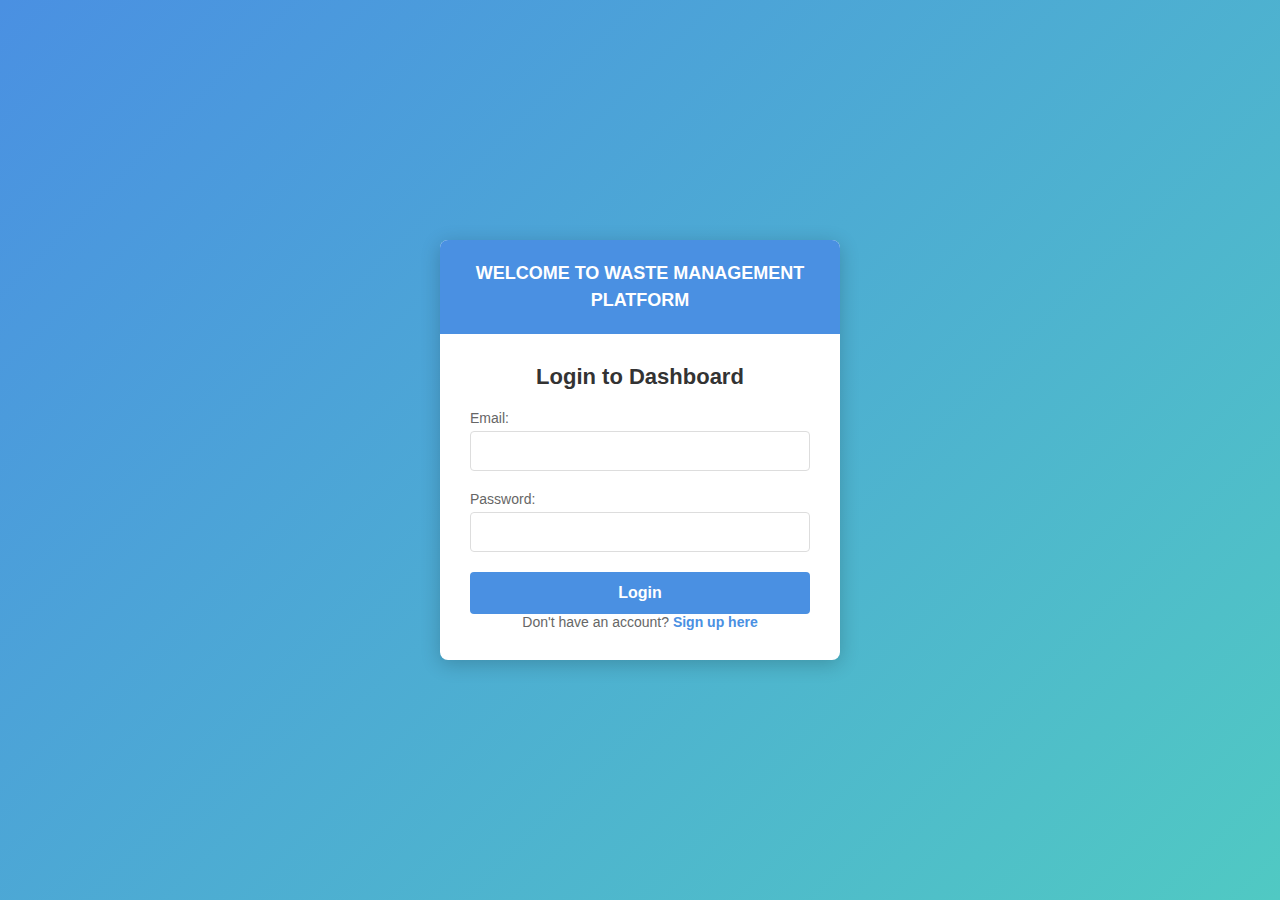
<file: index.html>
<html>
<head>
    <link rel="stylesheet" href="login.css">
</head>
<body>
    <div class="container">
        <!-- Top part with welcome text -->
        <div class="welcome-container">
            <h1>WELCOME TO WASTE MANAGEMENT PLATFORM</h1>
        </div>

        <!-- Bottom part with login form -->
        <div class="form-container">
            <h2>Login to Dashboard</h2>
            <form action="{{ url_for('login') }}" method="POST">
                <label for="email">Email:</label>
                <input type="email" name="email" required>
                
                <label for="password">Password:</label>
                <input type="password" name="password" required>
                
                <button type="submit">Login</button>
            </form>
            <p>Don't have an account? <a href="signup.html">Sign up here</a></p>
        </div>
    </div>
</body>
</html>
</file>
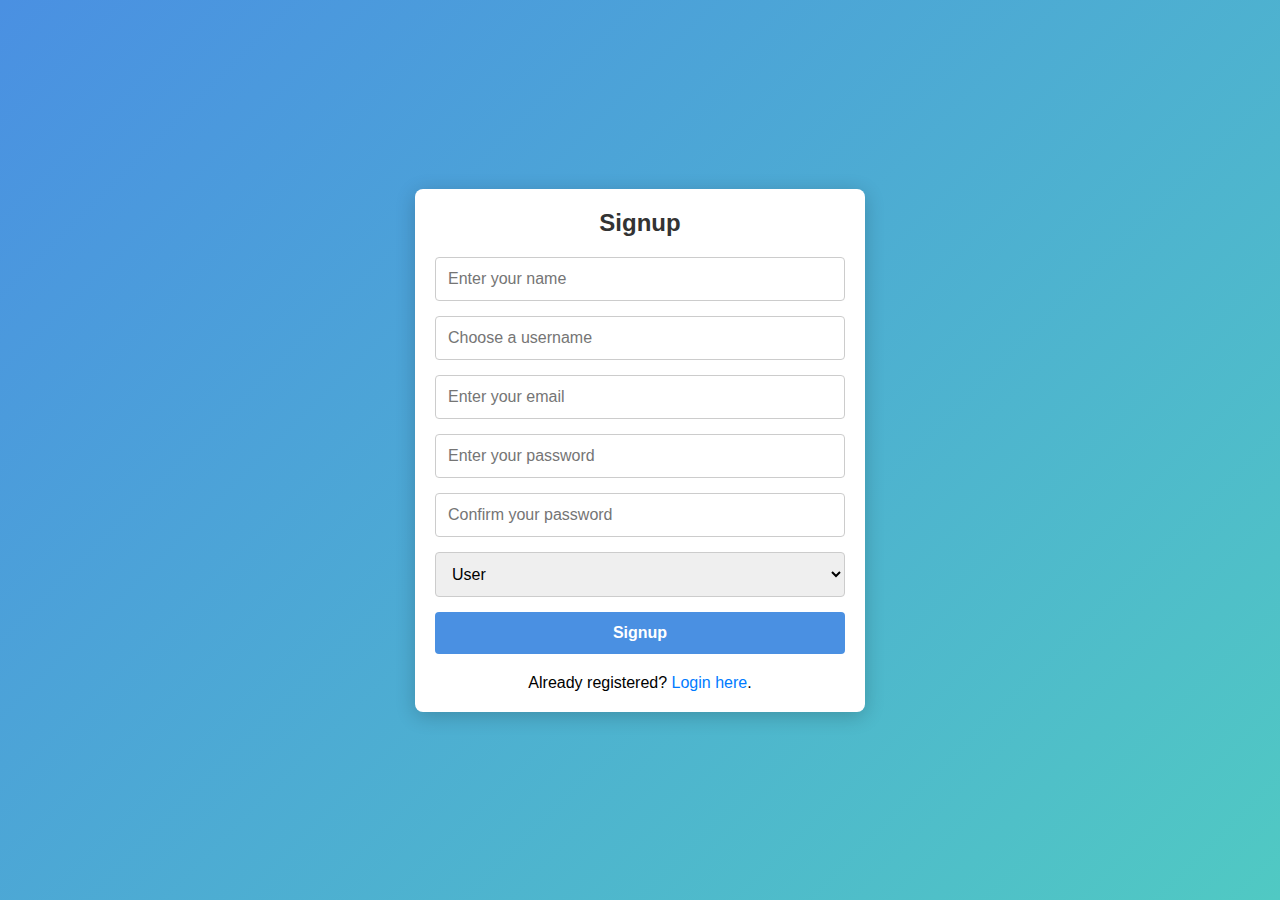
<file: signup.html>
<!DOCTYPE html>
<html lang="en">
<head>
    <meta charset="UTF-8">
    <meta name="viewport" content="width=device-width, initial-scale=1.0">
    <title>Signup</title>
    <link rel="stylesheet" href="signup.css">
</head>
<body>
    <div class="container">
        <h2 class="text-center">Signup</h2>
        <form method="POST">
            <div class="form-group">
                <input type="text" name="name" class="form-control" placeholder="Enter your name" required>
            </div>
            <div class="form-group">
                <input type="text" name="username" class="form-control" placeholder="Choose a username" required>
            </div>
            <div class="form-group">
                <input type="email" name="email" class="form-control" placeholder="Enter your email" required>
            </div>
            <div class="form-group">
                <input type="password" name="password" class="form-control" placeholder="Enter your password" required>
            </div>
            <div class="form-group">
                <input type="password" name="confirm_password" class="form-control" placeholder="Confirm your password" required>
            </div>
            <div class="form-group">
                <select name="role" class="form-control" required>
                    <option value="User">User</option>
                    <option value="Admin">Admin</option>
                </select>
            </div>
            <input type="submit" class="btn btn-primary" value="Signup">
        </form>

        <div class="mt-3 text-center">
            <p>Already registered? <a href="index.html">Login here</a>.</p>
        </div>
    </div>
</body>
</html>
</file>
<file: login.css>
/* login.css */

* {
    margin: 0;
    padding: 0;
    box-sizing: border-box;
    font-family: Arial, sans-serif;
}

body {
    display: flex;
    justify-content: center;
    align-items: center;
    height: 100vh;
    background: linear-gradient(135deg, #4a90e2, #50c9c3);
}

.container {
    width: 100%;
    max-width: 400px;
    background-color: #ffffff;
    border-radius: 8px;
    box-shadow: 0 4px 20px rgba(0, 0, 0, 0.2);
    overflow: hidden;
}

.welcome-container {
    background-color: #4a90e2;
    padding: 20px;
    text-align: center;
    color: #fff;
}

.welcome-container h1 {
    font-size: 18px;
    line-height: 1.5;
}

.form-container {
    padding: 30px;
}

.form-container h2 {
    font-size: 22px;
    color: #333;
    margin-bottom: 20px;
    text-align: center;
}

.form-container label {
    font-size: 14px;
    color: #666;
    margin-bottom: 5px;
    display: block;
}

.form-container input[type="email"],
.form-container input[type="password"] {
    width: 100%;
    padding: 10px;
    margin-bottom: 20px;
    border: 1px solid #ddd;
    border-radius: 4px;
    font-size: 16px;
}

.form-container button {
    width: 100%;
    padding: 12px;
    border: none;
    background-color: #4a90e2;
    color: #fff;
    font-size: 16px;
    font-weight: bold;
    cursor: pointer;
    border-radius: 4px;
    transition: background-color 0.3s;
}

.form-container button:hover {
    background-color: #3a78c4;
}

.form-container p {
    font-size: 14px;
    color: #666;
    text-align: center;
}

.form-container a {
    color: #4a90e2;
    text-decoration: none;
    font-weight: bold;
}

.form-container a:hover {
    text-decoration: underline;
}
</file>
<file: signup.css>
/* signup.css */

* {
    margin: 0;
    padding: 0;
    box-sizing: border-box;
    font-family: Arial, sans-serif;
}

body {
    display: flex;
    justify-content: center;
    align-items: center;
    height: 100vh;
    background: linear-gradient(135deg, #4a90e2, #50c9c3);
}

.container {
    width: 100%;
    max-width: 450px;
    background-color: #ffffff;
    border-radius: 8px;
    box-shadow: 0 4px 20px rgba(0, 0, 0, 0.2);
    padding: 20px;
}

h2 {
    font-size: 24px;
    margin-bottom: 20px;
    color: #333;
    text-align: center;
}

.form-group {
    margin-bottom: 15px;
}

.form-control {
    width: 100%;
    padding: 12px;
    border: 1px solid #ccc;
    border-radius: 4px;
    font-size: 16px;
    transition: border-color 0.3s;
}

.form-control:focus {
    border-color: #4a90e2;
    outline: none;
}

.btn-primary {
    width: 100%;
    padding: 12px;
    background-color: #4a90e2;
    border: none;
    color: #fff;
    font-size: 16px;
    font-weight: bold;
    cursor: pointer;
    border-radius: 4px;
    transition: background-color 0.3s;
}

.btn-primary:hover {
    background-color: #3a78c4;
}

.alert {
    margin-top: 15px;
    font-size: 14px;
}

.alert-info {
    background-color: #d1ecf1;
    color: #0c5460;
    border-color: #bee5eb;
}

.alert-info h4 {
    margin-bottom: 0;
}

.mt-3 {
    margin-top: 20px;
}

.text-center {
    text-align: center;
}

a {
    color: #007bff; /* Bootstrap primary link color */
    text-decoration: none;
}

a:hover {
    text-decoration: underline;
}
</file>
